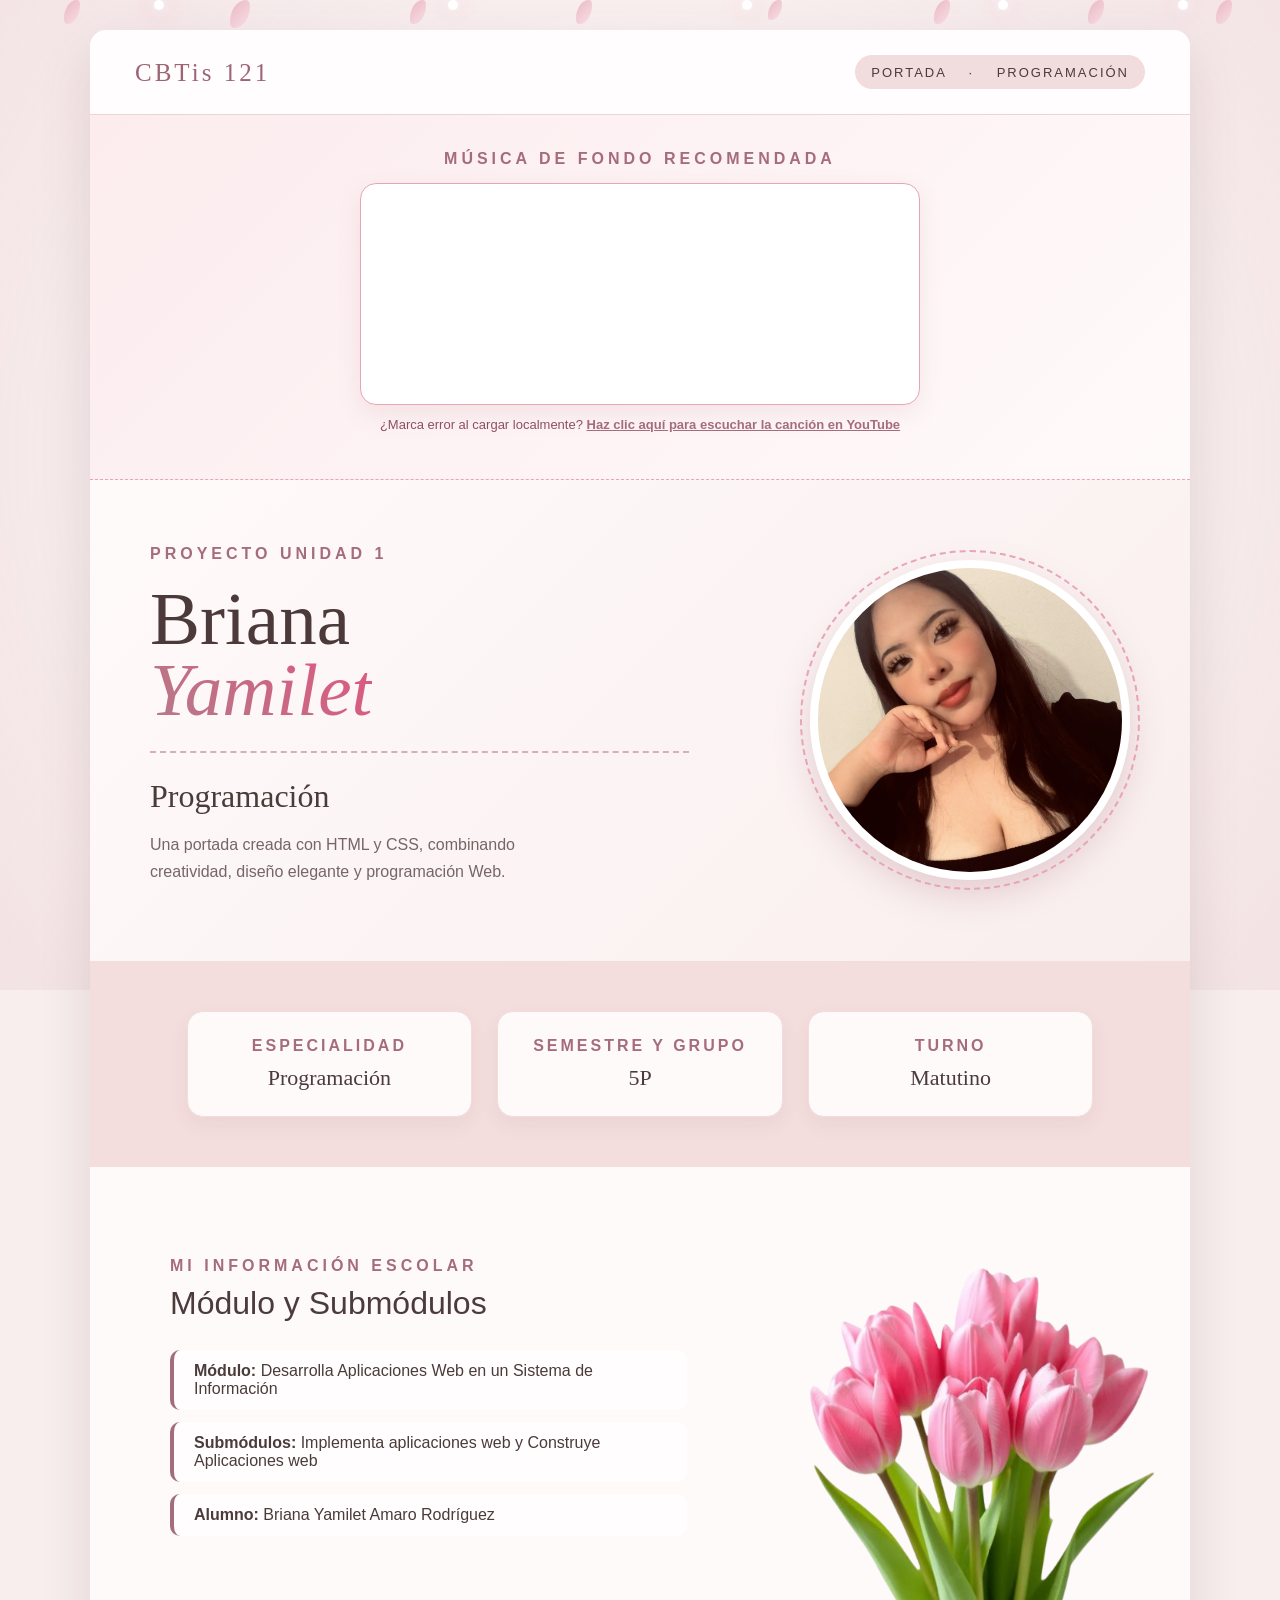
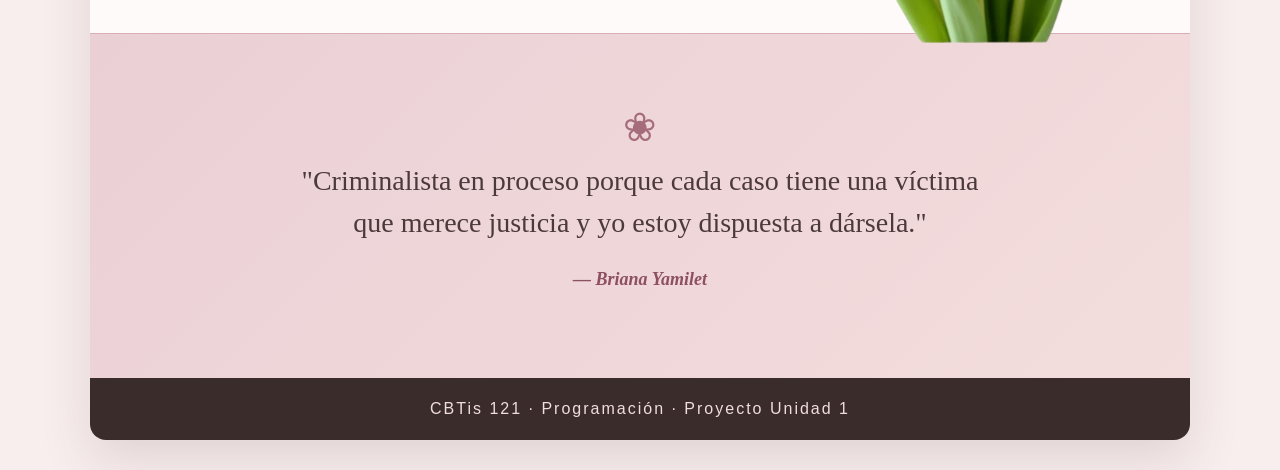
<file: index.html>
<!DOCTYPE html>
<html lang="es">

<head>
    <meta charset="UTF-8">
    <meta name="viewport" content="width=device-width, initial-scale=1.0">
    <title>Portada | Briana Yamilet</title>
    <link rel="stylesheet" href="estilos.css">
</head>

<body bgcolor="#f8eeee">

    <div class="petalos">
        <span class="petalo petalo1"></span>
        <span class="petalo petalo2"></span>
        <span class="petalo petalo3"></span>
        <span class="petalo petalo4"></span>
        <span class="petalo petalo5"></span>
        <span class="petalo petalo6"></span>
        <span class="petalo petalo7"></span>
        <span class="petalo petalo8"></span>

        <span class="destello destello1"></span>
        <span class="destello destello2"></span>
        <span class="destello destello3"></span>
        <span class="destello destello4"></span>
        <span class="destello destello5"></span>
    </div>

    <div class="pagina">

        <header>
            <div class="logo">
                <font face="Georgia" color="#9d6474">CBTis 121</font>
            </div>
            <div class="menu">
                <font face="Arial" size="2">PORTADA &nbsp;&nbsp; · &nbsp;&nbsp; PROGRAMACIÓN</font>
            </div>
        </header>

        <section class="musica-seccion-superior">
            <p class="pequeno"><font color="#a56d7b">MÚSICA DE FONDO RECOMENDADA</font></p>
            <div class="reproductor-contenedor">
                <iframe src="https://www.youtube.com/embed/uEXDe_3WfUQ" 
                        title="Canción de fondo" 
                        allow="accelerometer; autoplay; clipboard-write; encrypted-media; gyroscope; picture-in-picture" 
                        allowfullscreen>
                </iframe>
            </div>
            <p class="enlace-alternativo">
                <font size="2" color="#8c5061">¿Marca error al cargar localmente? <a href="https://youtu.be/uEXDe_3WfUQ" target="_blank">Haz clic aquí para escuchar la canción en YouTube</a></font>
            </p>
        </section>

        <section class="presentacion">
            <div class="texto">
                <p class="pequeno">
                    <font color="#a56d7b">PROYECTO UNIDAD 1</font>
                </p>
                <h1>
                    Briana
                    <br>
                    <span>Yamilet</span>
                </h1>
                
                <hr>

                <h2>
                    <font face="Georgia">Programación</font>
                </h2>
                <p class="descripcion">
                    <font color="#766666">Una portada creada con HTML y CSS, combinando creatividad, diseño elegante y programación Web.</font>
                </p>
            </div>

            <div class="foto-contenedor">
                <div class="foto">
                    <img src="briana.jpg" alt="Foto de Briana">
                </div>
            </div>
        </section>

        <section class="datos">
            <div class="tarjeta">
                <p class="titulo"><font color="#a56d7b">ESPECIALIDAD</font></p>
                <h3>Programación</h3>
            </div>

            <div class="tarjeta">
                <p class="titulo"><font color="#a56d7b">SEMESTRE Y GRUPO</font></p>
                <h3>5P</h3>
            </div>

            <div class="tarjeta">
                <p class="titulo"><font color="#a56d7b">TURNO</font></p>
                <h3>Matutino</h3>
            </div>
        </section>

        <section class="informacion">
            <div class="info-texto">
                <p class="pequeno">
                    <font color="#a56d7b">MI INFORMACIÓN ESCOLAR</font>
                </p>
                <h2>
                    Módulo y <span>Submódulos</span>
                </h2>
                <br>
                <div class="info-card">
                    <p><font color="#4b3b3b"><b>Módulo:</b> Desarrolla Aplicaciones Web en un Sistema de Información </font></p>
                </div>
                <div class="info-card">
                    <p><font color="#4b3b3b"><b>Submódulos:</b> Implementa aplicaciones web y Construye Aplicaciones web</font></p>
                </div>
                <div class="info-card">
                    <p><font color="#4b3b3b"><b>Alumno:</b> Briana Yamilet Amaro Rodríguez</font></p>
                </div>
            </div>

            <div class="ramito">
                <img src="tulipanes-removebg-preview.png" alt="Ramito de tulipanes">
            </div>
        </section>

        <section class="frase">
            <p class="simbolo">
                ❀
            </p>
            <h2>
                <font face="Georgia" color="#4c3a3a">"Criminalista en proceso porque cada caso tiene una víctima que merece justicia y yo estoy dispuesta a dársela."</font>
            </h2>
            <p class="firma">
                <font face="Georgia" color="#8c5061">— Briana Yamilet</font>
            </p>
        </section>

        <footer>
            <p>
                <font color="#f1dddd">CBTis 121 · Programación · Proyecto Unidad 1</font>
            </p>
        </footer>

    </div>

</body>

</html>
</file>
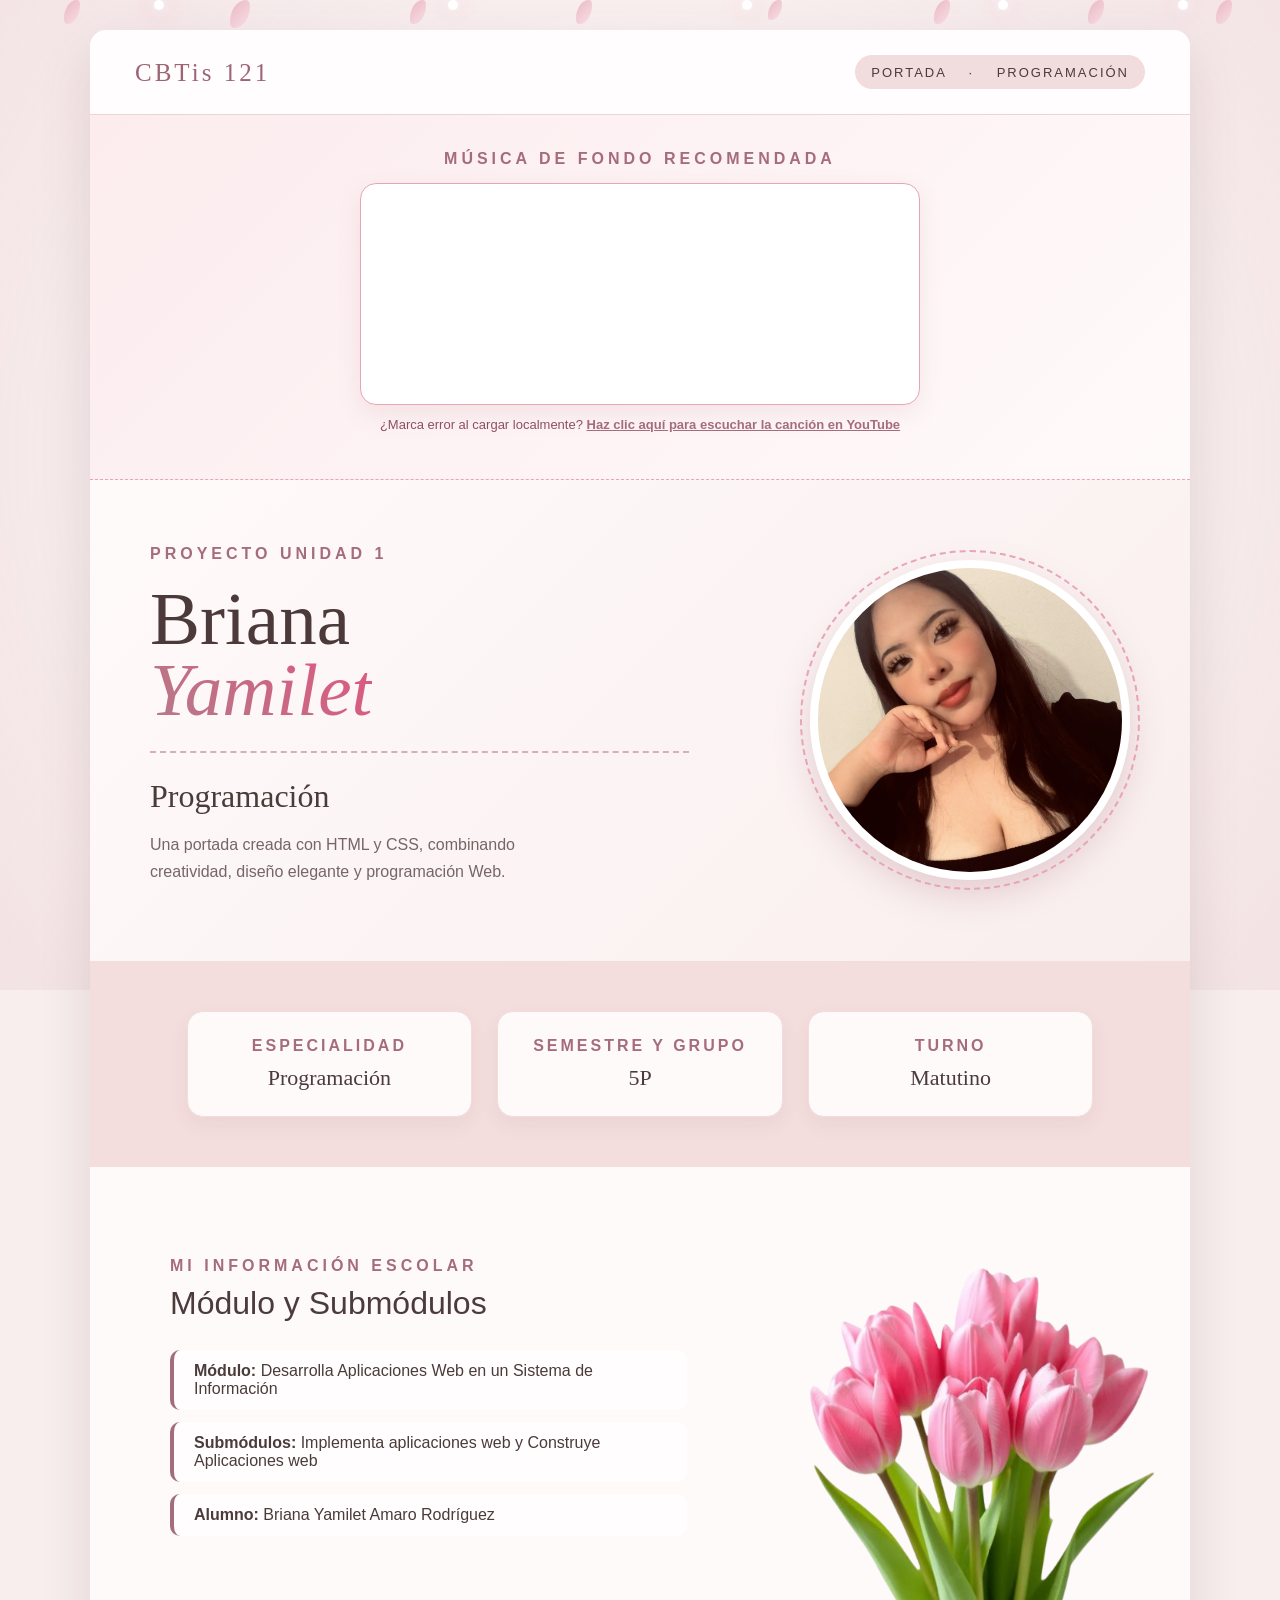
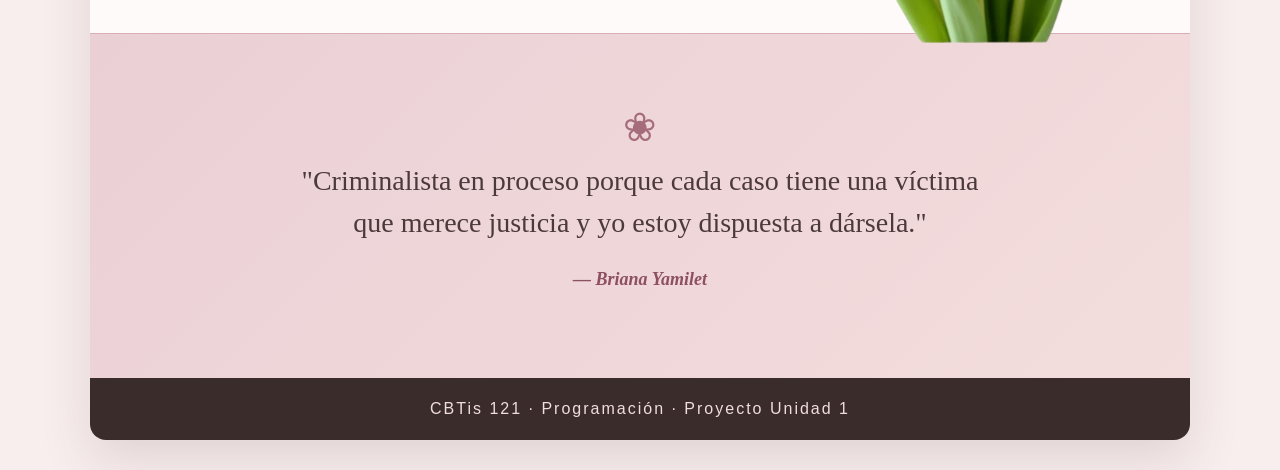
<file: portada_Amaro_Briana.html>
<!DOCTYPE html>
<html lang="es">

<head>
    <meta charset="UTF-8">
    <meta name="viewport" content="width=device-width, initial-scale=1.0">
    <title>Portada | Briana Yamilet</title>
    <link rel="stylesheet" href="estilos.css">
</head>

<body bgcolor="#f8eeee">

    <div class="petalos">
        <span class="petalo petalo1"></span>
        <span class="petalo petalo2"></span>
        <span class="petalo petalo3"></span>
        <span class="petalo petalo4"></span>
        <span class="petalo petalo5"></span>
        <span class="petalo petalo6"></span>
        <span class="petalo petalo7"></span>
        <span class="petalo petalo8"></span>

        <span class="destello destello1"></span>
        <span class="destello destello2"></span>
        <span class="destello destello3"></span>
        <span class="destello destello4"></span>
        <span class="destello destello5"></span>
    </div>

    <div class="pagina">

        <header>
            <div class="logo">
                <font face="Georgia" color="#9d6474">CBTis 121</font>
            </div>
            <div class="menu">
                <font face="Arial" size="2">PORTADA &nbsp;&nbsp; · &nbsp;&nbsp; PROGRAMACIÓN</font>
            </div>
        </header>

        <section class="musica-seccion-superior">
            <p class="pequeno"><font color="#a56d7b">MÚSICA DE FONDO RECOMENDADA</font></p>
            <div class="reproductor-contenedor">
                <iframe src="https://www.youtube.com/embed/uEXDe_3WfUQ" 
                        title="Canción de fondo" 
                        allow="accelerometer; autoplay; clipboard-write; encrypted-media; gyroscope; picture-in-picture" 
                        allowfullscreen>
                </iframe>
            </div>
            <p class="enlace-alternativo">
                <font size="2" color="#8c5061">¿Marca error al cargar localmente? <a href="https://youtu.be/uEXDe_3WfUQ" target="_blank">Haz clic aquí para escuchar la canción en YouTube</a></font>
            </p>
        </section>

        <section class="presentacion">
            <div class="texto">
                <p class="pequeno">
                    <font color="#a56d7b">PROYECTO UNIDAD 1</font>
                </p>
                <h1>
                    Briana
                    <br>
                    <span>Yamilet</span>
                </h1>
                
                <hr>

                <h2>
                    <font face="Georgia">Programación</font>
                </h2>
                <p class="descripcion">
                    <font color="#766666">Una portada creada con HTML y CSS, combinando creatividad, diseño elegante y programación Web.</font>
                </p>
            </div>

            <div class="foto-contenedor">
                <div class="foto">
                    <img src="briana.jpg" alt="Foto de Briana">
                </div>
            </div>
        </section>

        <section class="datos">
            <div class="tarjeta">
                <p class="titulo"><font color="#a56d7b">ESPECIALIDAD</font></p>
                <h3>Programación</h3>
            </div>

            <div class="tarjeta">
                <p class="titulo"><font color="#a56d7b">SEMESTRE Y GRUPO</font></p>
                <h3>5P</h3>
            </div>

            <div class="tarjeta">
                <p class="titulo"><font color="#a56d7b">TURNO</font></p>
                <h3>Matutino</h3>
            </div>
        </section>

        <section class="informacion">
            <div class="info-texto">
                <p class="pequeno">
                    <font color="#a56d7b">MI INFORMACIÓN ESCOLAR</font>
                </p>
                <h2>
                    Módulo y <span>Submódulos</span>
                </h2>
                <br>
                <div class="info-card">
                    <p><font color="#4b3b3b"><b>Módulo:</b> Desarrolla Aplicaciones Web en un Sistema de Información </font></p>
                </div>
                <div class="info-card">
                    <p><font color="#4b3b3b"><b>Submódulos:</b> Implementa aplicaciones web y Construye Aplicaciones web</font></p>
                </div>
                <div class="info-card">
                    <p><font color="#4b3b3b"><b>Alumno:</b> Briana Yamilet Amaro Rodríguez</font></p>
                </div>
            </div>

            <div class="ramito">
                <img src="tulipanes-removebg-preview.png" alt="Ramito de tulipanes">
            </div>
        </section>

        <section class="frase">
            <p class="simbolo">
                ❀
            </p>
            <h2>
                <font face="Georgia" color="#4c3a3a">"Criminalista en proceso porque cada caso tiene una víctima que merece justicia y yo estoy dispuesta a dársela."</font>
            </h2>
            <p class="firma">
                <font face="Georgia" color="#8c5061">— Briana Yamilet</font>
            </p>
        </section>

        <footer>
            <p>
                <font color="#f1dddd">CBTis 121 · Programación · Proyecto Unidad 1</font>
            </p>
        </footer>

    </div>

</body>

</html>
</file>
<file: estilos.css>
* {
    box-sizing: border-box;
}

html {
    scroll-behavior: smooth;
}

body {
    margin: 0;
    background-color: #f8eeee;
    font-family: Arial, sans-serif;
    color: #4b3b3b;
    overflow-x: hidden;
    position: relative;
}

body::before {
    content: "";
    position: fixed;
    top: -10%;
    left: -10%;
    width: 120%;
    height: 120%;
    background: radial-gradient(circle at 50% 50%, rgba(255, 255, 255, 0.8) 0%, rgba(248, 238, 238, 0.3) 50%, rgba(234, 208, 213, 0.5) 100%);
    pointer-events: none;
    animation: flotarFondo 10s ease-in-out infinite alternate;
    z-index: 0;
}

.pagina {
    position: relative;
    z-index: 2;
    width: 90%;
    max-width: 1100px;
    margin: 30px auto;
    background-color: rgba(255, 250, 250, 0.95);
    backdrop-filter: blur(5px);
    box-shadow: 0 20px 50px rgba(100, 60, 60, 0.15);
    border-radius: 16px;
    overflow: hidden;
    animation: aparecer 1.2s ease;
}

header {
    display: flex;
    justify-content: space-between;
    align-items: center;
    padding: 25px 45px;
    border-bottom: 1px solid #ead4d4;
    background: rgba(255, 255, 255, 0.5);
}

.logo {
    font-size: 25px;
    letter-spacing: 3px;
    transition: transform 0.3s ease, color 0.3s ease;
    cursor: pointer;
}

.logo:hover {
    transform: scale(1.08);
}

.menu {
    letter-spacing: 2px;
    background: #f1dddd;
    padding: 8px 16px;
    border-radius: 20px;
    transition: all 0.3s ease;
}

.menu:hover {
    background: #e7a5b5;
    box-shadow: 0 5px 15px rgba(231, 165, 181, 0.4);
}

.menu:hover font {
    color: #fff !important;
}

.musica-seccion-superior {
    text-align: center;
    padding: 30px 20px;
    background: linear-gradient(135deg, #fcecee 0%, #fffafa 100%);
    border-bottom: 1px dashed #e7a5b5;
}

.reproductor-contenedor {
    max-width: 560px;
    margin: 15px auto 0;
    background: #ffffff;
    padding: 10px;
    border-radius: 16px;
    box-shadow: 0 8px 25px rgba(165, 109, 123, 0.12);
    border: 1px solid #e7a5b5;
}

.reproductor-contenedor iframe {
    width: 100%;
    height: 200px;
    border-radius: 10px;
    border: none;
    display: block;
}

.enlace-alternativo {
    margin-top: 10px;
}

.enlace-alternativo a {
    color: #a56d7b;
    font-weight: bold;
    text-decoration: underline;
}

.presentacion {
    display: flex;
    justify-content: space-between;
    align-items: center;
    min-height: 480px;
    padding: 60px;
    background: linear-gradient(135deg, #fffafa 0%, #f9eeee 100%);
}

.texto {
    width: 55%;
    animation: entrarIzquierda 1.4s ease;
}

.pequeno {
    letter-spacing: 4px;
    text-transform: uppercase;
    font-weight: bold;
    margin: 5px 0;
}

h1 {
    font-family: Georgia, serif;
    font-size: 75px;
    line-height: 0.95;
    font-weight: normal;
    margin: 20px 0;
    color: #4c3a3a;
}

h1 span {
    background: linear-gradient(45deg, #b47b89, #d85c80, #a56d7b);
    background-size: 200% auto;
    -webkit-background-clip: text;
    -webkit-text-fill-color: transparent;
    animation: brilloTexto 4s linear infinite;
    font-style: italic;
}

h2 {
    font-weight: normal;
    font-size: 32px;
    margin: 10px 0;
}

h3 {
    font-family: Georgia, serif;
    font-size: 22px;
    font-weight: normal;
    margin: 10px 0 0 0;
}

hr {
    width: 100%;
    border: none;
    border-top: 2px dashed #d8aeb8;
    margin: 25px 0;
}

.descripcion {
    max-width: 450px;
    line-height: 1.7;
}

.foto-contenedor {
    position: relative;
}

.foto-contenedor::before {
    content: "";
    position: absolute;
    top: -10px;
    left: -10px;
    right: -10px;
    bottom: -10px;
    border-radius: 50%;
    border: 2px dashed #e7a5b5;
    animation: girarAnillo 20s linear infinite;
}

.foto {
    width: 320px;
    height: 320px;
    border-radius: 50%;
    overflow: hidden;
    border: 8px solid #ffffff;
    box-shadow: 0 15px 35px rgba(180, 123, 137, 0.3);
    animation: entrarDerecha 1.5s ease, flotarFoto 4s ease-in-out infinite alternate;
    transition: transform 0.5s ease;
}

.foto:hover {
    transform: scale(1.05);
}

.foto img {
    width: 100%;
    height: 100%;
    object-fit: cover;
}

.datos {
    display: flex;
    justify-content: center;
    gap: 25px;
    padding: 50px 40px;
    background-color: #f4dddd;
    animation: aparecer 1.5s ease;
}

.tarjeta {
    width: 28%;
    padding: 25px 20px;
    text-align: center;
    background-color: #fffafa;
    border-radius: 16px;
    box-shadow: 0 8px 20px rgba(100, 60, 60, 0.06);
    transition: all 0.4s cubic-bezier(0.175, 0.885, 0.32, 1.275);
    border: 1px solid #f1dddd;
}

.tarjeta:hover {
    transform: translateY(-12px) scale(1.02);
    box-shadow: 0 20px 35px rgba(100, 60, 60, 0.18);
    border-color: #e7a5b5;
}

.titulo {
    letter-spacing: 3px;
    font-weight: bold;
    margin: 0;
}

.informacion {
    position: relative;
    display: flex;
    justify-content: space-between;
    align-items: center;
    padding: 85px 80px;
    min-height: 450px;
    overflow: visible;
    animation: aparecer 1.8s ease;
}

.info-texto {
    width: 55%;
    animation: entrarIzquierda 1.8s ease;
}

.info-card {
    background: rgba(255, 255, 255, 0.7);
    padding: 12px 20px;
    border-radius: 10px;
    margin-bottom: 12px;
    border-left: 4px solid #a56d7b;
    transition: transform 0.3s ease;
}

.info-card p {
    margin: 0;
}

.info-card:hover {
    transform: translateX(10px);
    background: #ffffff;
}

.ramito {
    position: absolute;
    width: 360px;
    right: 35px;
    bottom: -10px;
    z-index: 5;
    animation: flotarRamito 4s ease-in-out infinite alternate;
}

.ramito img {
    display: block;
    width: 100%;
    height: auto;
    transition: transform 0.5s ease, filter 0.5s ease;
}

.ramito:hover img {
    transform: scale(1.08) rotate(4deg);
    filter: drop-shadow(0 20px 25px rgba(165, 109, 123, 0.45));
}

.frase {
    position: relative;
    text-align: center;
    padding: 70px 40px;
    background: linear-gradient(135deg, #ead0d5 0%, #f4dddd 100%);
    border-top: 1px solid #d8aeb8;
}

.frase h2 {
    max-width: 700px;
    margin: auto;
    font-size: 28px;
    line-height: 1.5;
}

.simbolo {
    font-size: 40px;
    color: #a56d7b;
    display: inline-block;
    animation: latido 2.5s infinite ease-in-out;
    margin: 0 0 10px 0;
}

.firma {
    margin-top: 25px;
    font-style: italic;
    font-size: 18px;
    font-weight: bold;
}

footer {
    text-align: center;
    padding: 22px;
    background-color: #3b2c2c;
    letter-spacing: 2px;
}

footer p {
    margin: 0;
}

.petalos {
    position: fixed;
    top: 0;
    left: 0;
    width: 100%;
    height: 100%;
    pointer-events: none;
    overflow: hidden;
    z-index: 20;
}

.petalo {
    position: absolute;
    width: 16px;
    height: 24px;
    background: linear-gradient(135deg, #e7a5b5, #f8dce2);
    border-radius: 80% 20% 80% 20%;
    opacity: 0.75;
    animation: caer 10s linear infinite;
}

.petalo1 { left: 5%; animation-delay: 0s; animation-duration: 9s; }
.petalo2 { left: 18%; animation-delay: 2s; animation-duration: 11s; width: 20px; height: 28px; }
.petalo3 { left: 32%; animation-delay: 4s; animation-duration: 10s; }
.petalo4 { left: 45%; animation-delay: 1s; animation-duration: 12s; }
.petalo5 { left: 60%; animation-delay: 5s; animation-duration: 9s; width: 14px; height: 20px; }
.petalo6 { left: 73%; animation-delay: 3s; animation-duration: 11s; }
.petalo7 { left: 85%; animation-delay: 6s; animation-duration: 10s; }
.petalo8 { left: 95%; animation-delay: 1s; animation-duration: 13s; }

.destello {
    position: absolute;
    width: 10px;
    height: 10px;
    background-color: #ffffff;
    border-radius: 50%;
    box-shadow: 0 0 12px #ffffff, 0 0 22px #e7a5b5;
    animation: subirDestello 5s linear infinite;
}

.destello1 { left: 12%; animation-delay: 0s; animation-duration: 6s; }
.destello2 { left: 35%; animation-delay: 1.5s; animation-duration: 5s; }
.destello3 { left: 58%; animation-delay: 3s; animation-duration: 7s; }
.destello4 { left: 78%; animation-delay: 0.5s; animation-duration: 5.5s; }
.destello5 { left: 92%; animation-delay: 2s; animation-duration: 6.5s; }

@keyframes brilloTexto {
    0% { background-position: 0% 50%; }
    100% { background-position: 200% 50%; }
}

@keyframes girarAnillo {
    0% { transform: rotate(0deg); }
    100% { transform: rotate(360deg); }
}

@keyframes flotarFoto {
    0% { transform: translateY(0); box-shadow: 0 15px 35px rgba(180, 123, 137, 0.3); }
    100% { transform: translateY(-15px); box-shadow: 0 28px 45px rgba(180, 123, 137, 0.45); }
}

@keyframes subirDestello {
    0% { transform: translateY(105vh) scale(0.3); opacity: 0; }
    20% { opacity: 1; transform: translateY(80vh) scale(1.3); }
    80% { opacity: 0.8; transform: translateY(20vh) scale(1); }
    100% { transform: translateY(-10vh) scale(0.2); opacity: 0; }
}

@keyframes flotarRamito {
    0% { transform: translateY(0) rotate(0deg); }
    100% { transform: translateY(-15px) rotate(-2deg); }
}

@keyframes flotarFondo {
    0% { transform: translateY(0) scale(1); }
    100% { transform: translateY(-30px) scale(1.05); }
}

@keyframes aparecer {
    from { opacity: 0; transform: translateY(30px); }
    to { opacity: 1; transform: translateY(0); }
}

@keyframes entrarIzquierda {
    from { opacity: 0; transform: translateX(-50px); }
    to { opacity: 1; transform: translateX(0); }
}

@keyframes entrarDerecha {
    from { opacity: 0; transform: translateX(50px); }
    to { opacity: 1; transform: translateX(0); }
}

@keyframes caer {
    0% { transform: translateY(-100px) rotate(0deg); opacity: 0; }
    10% { opacity: 0.8; }
    50% { transform: translateY(50vh) translateX(45px) rotate(180deg); }
    100% { transform: translateY(110vh) translateX(-40px) rotate(360deg); opacity: 0; }
}

@keyframes latido {
    0%, 100% { transform: scale(1); }
    50% { transform: scale(1.3) rotate(6deg); }
}

@media (max-width: 700px) {
    header { flex-direction: column; gap: 15px; text-align: center; }
    .presentacion { flex-direction: column; text-align: center; }
    .texto { width: 100%; }
    h1 { font-size: 52px; }
    .foto-contenedor { margin-top: 35px; }
    .foto { width: 250px; height: 250px; }
    .datos { flex-direction: column; align-items: center; }
    .tarjeta { width: 85%; }
    .informacion { flex-direction: column; text-align: center; padding: 60px 30px; }
    .info-texto { width: 100%; }
    .ramito { position: relative; bottom: auto; right: auto; width: 280px; margin: 40px auto -30px; }
    .reproductor-contenedor iframe { height: 180px; }
}
</file>
